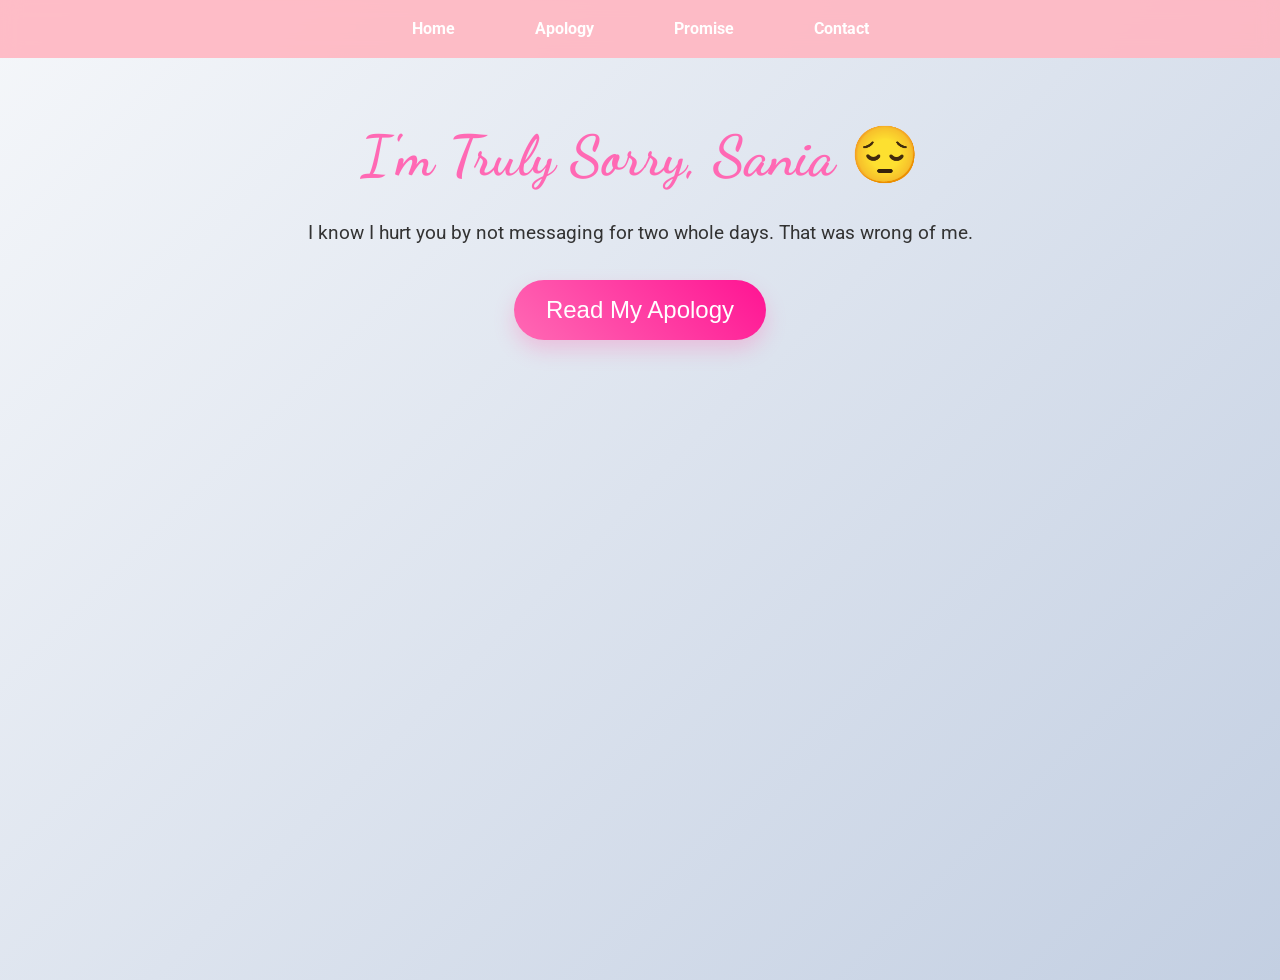
<file: apology.html>
<!DOCTYPE html>
<html lang="en">
<head>
  <meta charset="UTF-8">
  <meta name="viewport" content="width=device-width, initial-scale=1.0">
<title>Apology - Sorry Sania 😔</title>
  <link href="https://fonts.googleapis.com/css2?family=Dancing+Script:wght@400;700&family=Roboto:wght@300;400;700&display=swap" rel="stylesheet">
  <link rel="stylesheet" href="styles.css">
</head>
<body>
  <nav>
    <ul>
      <li><a href="index.html">Home</a></li>
<li><a href="apology.html">Apology</a></li>
      <li><a href="promise.html">Promise</a></li>
      <li><a href="contact.html">Contact</a></li>
    </ul>
  </nav>
  
  <main>
    <h1>I'm Truly Sorry, Sania 😔</h1>
    
    <p>I know I hurt you by not messaging for two whole days. That was wrong of me.</p>
    
    <button class="apology-btn">Read My Apology</button>
    <div class="hidden" style="margin-top: 2rem;">
<h2>Why I'm Guilty 😔</h2>
      <p>Sania, you're my best friend. Our daily chats mean everything to me. I got caught up and forgot to reach out - that's no excuse. I feel so guilty knowing you might have felt ignored or worried.</p>
Please forgive me? 🌟</p>
    </div>
  </main>
  
  <script src="script.js"></script>
</body>
</html>
</file>
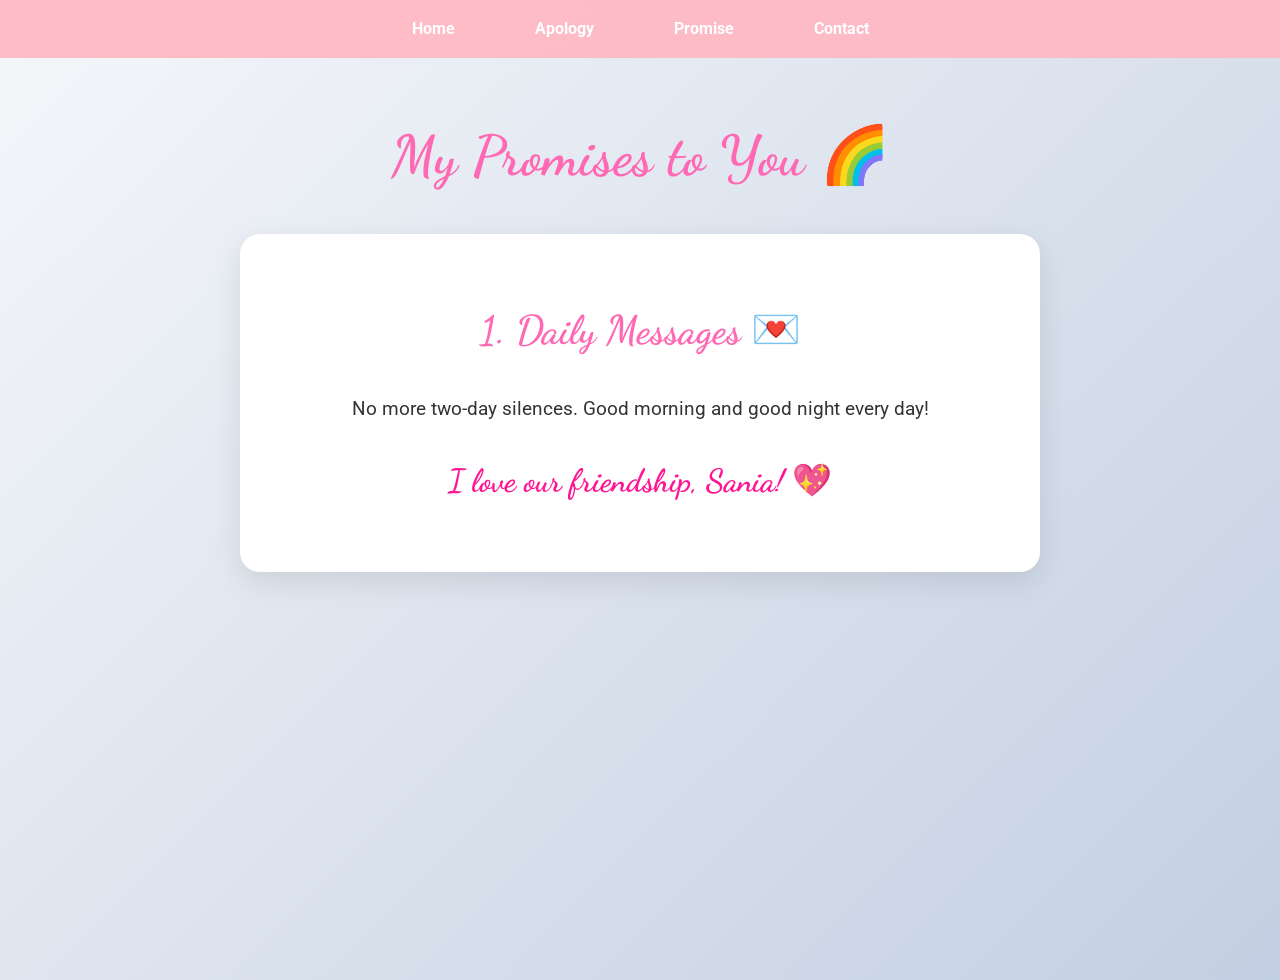
<file: promise.html>
<!DOCTYPE html>
<html lang="en">
<head>
  <meta charset="UTF-8">
  <meta name="viewport" content="width=device-width, initial-scale=1.0">
<title>My Promise - Sorry Sania 🌟</title>
  <link href="https://fonts.googleapis.com/css2?family=Dancing+Script:wght@400;700&family=Roboto:wght@300;400;700&display=swap" rel="stylesheet">
  <link rel="stylesheet" href="styles.css">
</head>
<body>
  <nav>
    <ul>
      <li><a href="index.html">Home</a></li>
<li><a href="apology.html">Apology</a></li>
      <li><a href="promise.html">Promise</a></li>
      <li><a href="contact.html">Contact</a></li>
    </ul>
  </nav>
  
  <main>
    <h1>My Promises to You 🌈</h1>
    
    <div style="background: white; padding: 2rem; border-radius: 20px; box-shadow: 0 10px 30px rgba(0,0,0,0.1); margin: 2rem auto; max-width: 800px;">
      <h2 style="color: #ff69b4;">1. Daily Messages 💌</h2>
      <p>No more two-day silences. Good morning and good night every day!</p>
      
      <h2 style="color: #ff1493; margin-top: 2rem; font-size: 2rem;">I love our friendship, Sania! 💖</h2>
    </div>
    
    
  </main>
  
  <script src="script.js"></script>
</body>
</html>
</file>
<file: styles.css>
* {
  margin: 0;
  padding: 0;
  box-sizing: border-box;
}

body {
  font-family: 'Roboto', sans-serif;
  line-height: 1.6;
  color: #333;
  background: linear-gradient(135deg, #f5f7fa 0%, #c3cfe2 100%);
  min-height: 100vh;
}

nav {
  background: rgba(255, 182, 193, 0.9);
  padding: 1rem;
  position: fixed;
  width: 100%;
  top: 0;
  z-index: 1000;
  backdrop-filter: blur(10px);
}

nav ul {
  list-style: none;
  display: flex;
  justify-content: center;
}

nav li {
  margin: 0 1.5rem;
}

nav a {
  color: white;
  text-decoration: none;
  font-weight: bold;
  padding: 0.5rem 1rem;
  border-radius: 25px;
  transition: all 0.3s;
}

nav a:hover {
  background: rgba(255,255,255,0.2);
  transform: scale(1.05);
}

main {
  margin-top: 80px;
  padding: 2rem;
  max-width: 1200px;
  margin-left: auto;
  margin-right: auto;
}

h1 {
  font-family: 'Dancing Script', cursive;
  font-size: 3.5rem;
  text-align: center;
  color: #ff69b4;
  margin-bottom: 1rem;
  animation: fadeInUp 1s ease;
}

h2 {
  font-family: 'Dancing Script', cursive;
  font-size: 2.5rem;
  color: #ff1493;
  text-align: center;
  margin: 2rem 0;
}

p {
  font-size: 1.2rem;
  text-align: center;
  margin-bottom: 1.5rem;
  opacity: 0;
  animation: fadeIn 1s ease forwards;
}

.apology-btn {
  display: block;
  margin: 2rem auto;
  padding: 1rem 2rem;
  font-size: 1.5rem;
  background: linear-gradient(45deg, #ff69b4, #ff1493);
  color: white;
  border: none;
  border-radius: 50px;
  cursor: pointer;
  transition: all 0.3s;
  box-shadow: 0 10px 20px rgba(255,105,180,0.3);
}

.apology-btn:hover {
  transform: translateY(-3px);
  box-shadow: 0 15px 30px rgba(255,105,180,0.4);
}

.hidden {
  display: none;
}

.memory-slider {
  display: flex;
  overflow: hidden;
  margin: 2rem 0;
}

.memory-item {
  min-width: 300px;
  padding: 1rem;
  background: white;
  border-radius: 15px;
  margin: 0 1rem;
  box-shadow: 0 5px 15px rgba(0,0,0,0.1);
  transition: transform 0.3s;
}

form {
  max-width: 600px;
  margin: 2rem auto;
  background: white;
  padding: 2rem;
  border-radius: 20px;
  box-shadow: 0 10px 30px rgba(0,0,0,0.1);
}

input, textarea {
  width: 100%;
  padding: 1rem;
  margin: 1rem 0;
  border: 2px solid #ff69b4;
  border-radius: 10px;
  font-family: inherit;
}

button[type="submit"] {
  background: #ff69b4;
  color: white;
  padding: 1rem 2rem;
  border: none;
  border-radius: 10px;
  cursor: pointer;
  font-size: 1.2rem;
  transition: all 0.3s;
}

button[type="submit"]:hover {
  background: #ff1493;
}

@keyframes fadeInUp {
  from {
    opacity: 0;
    transform: translateY(30px);
  }
  to {
    opacity: 1;
    transform: translateY(0);
  }
}

@keyframes fadeIn {
  to {
    opacity: 1;
  }
}

@media (max-width: 768px) {
  h1 { font-size: 2.5rem; }
  nav ul { flex-direction: column; }
  .memory-slider { flex-direction: column; align-items: center; }
}

.forgive-buttons {
  display: flex;
  justify-content: center;
  gap: 2rem;
  margin-top: 2rem;
}

.yes-btn {
  padding: 1rem 2rem;
  font-size: 1.5rem;
  background: linear-gradient(45deg, #32cd32, #228b22);
  color: white;
  border: none;
  border-radius: 50px;
  cursor: pointer;
  transition: all 0.3s;
  box-shadow: 0 10px 20px rgba(50,205,50,0.3);
  font-weight: bold;
}

.yes-btn:hover {
  transform: translateY(-3px);
  box-shadow: 0 15px 30px rgba(50,205,50,0.4);
}

.no-btn {
  padding: 1rem 2rem;
  font-size: 1.5rem;
  background: linear-gradient(45deg, #ff69b4, #ff1493);
  color: white;
  border: none;
  border-radius: 50px;
  cursor: pointer;
  transition: all 0.3s;
  box-shadow: 0 10px 20px rgba(255,105,180,0.3);
  font-weight: bold;
  position: relative;
  z-index: 10000;
  pointer-events: auto;
}

.no-btn:hover {
  transform: scale(1.1) !important;
}
</file>
